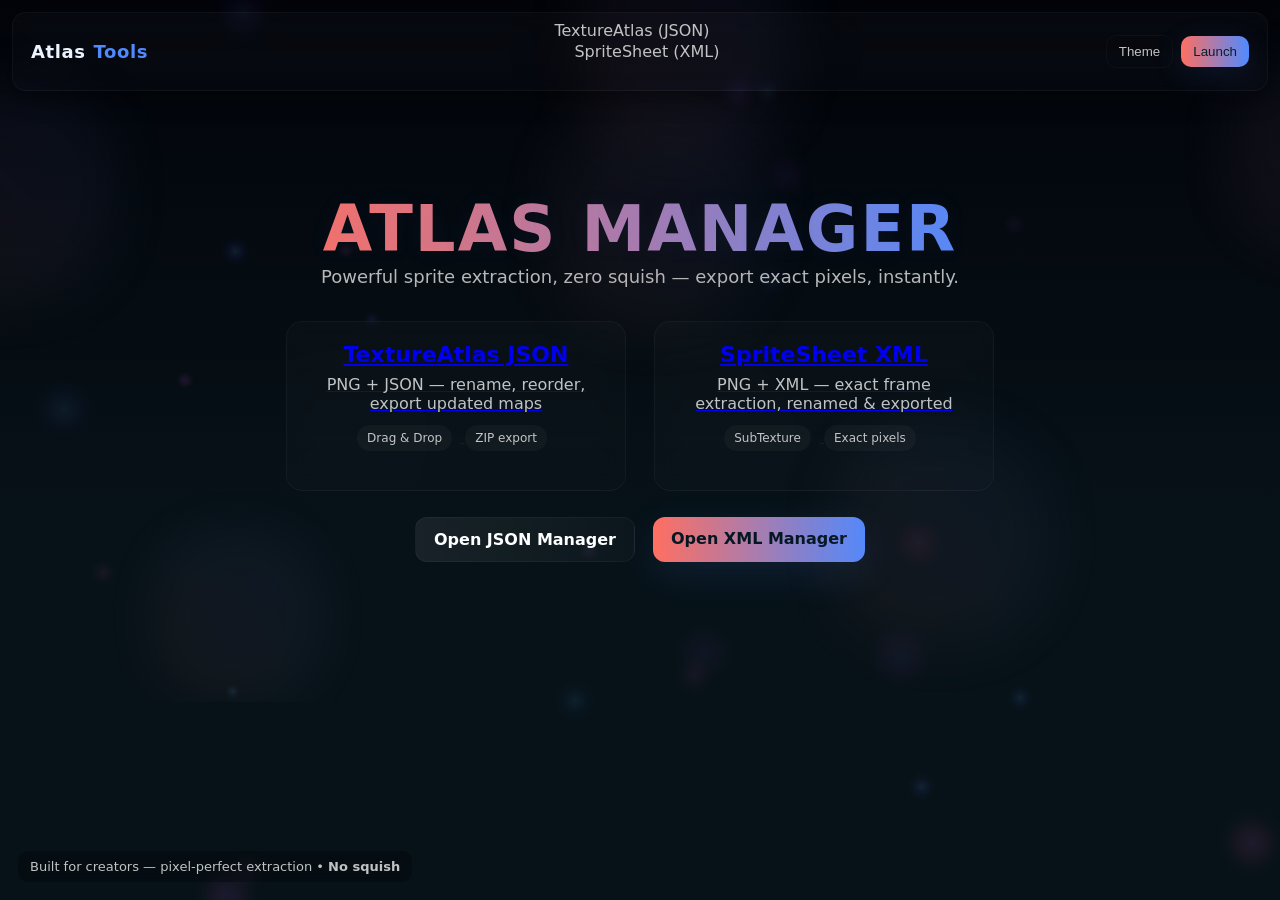
<file: index.html>
<!-- index.html (UPGRADED — EXTREME ANIMATIONS + TRANSITIONS + INTERACTIONS)
Place this at your project root and make sure css/index.css is at css/index.css -->
<!DOCTYPE html>
<html lang="en">
<head>
  <meta charset="utf-8" />
  <meta name="viewport" content="width=device-width,initial-scale=1" />
  <title>Atlas Manager Hub — Ultra</title>
  <link rel="stylesheet" href="css/index.css" />
</head>
<body>
  <!-- interactive particle canvas (behind UI) -->
  <canvas id="bg-canvas" class="bg-canvas" aria-hidden="true"></canvas>

  <!-- navigation (subtle glass) -->
  <nav class="nav">
    <div class="nav-left">
      <div class="logo" id="logo">Atlas<span>Tools</span></div>
    </div>
    <div class="nav-center">
      <a href="textureatlas.html" class="nav-link">TextureAtlas (JSON)</a>
      <a href="spritesheet.html" class="nav-link">SpriteSheet (XML)</a>
    </div>
    <div class="nav-right">
      <button id="themeBtn" class="btn btn-ghost">Theme</button>
      <button id="introBtn" class="btn btn-primary">Launch</button>
    </div>
  </nav>

  <!-- cinematic hero area -->
  <header class="hero" id="hero">
    <div class="hero-inner">
      <h1 class="hero-title">Atlas Manager</h1>
      <p class="hero-sub">Powerful sprite extraction, zero squish — export exact pixels, instantly.</p>

      <div class="cards-row" id="cardsRow">
        <a href="textureatlas.html" class="card card-tilt" data-card="json">
          <div class="card-ornament"></div>
          <div class="card-body">
            <h3>TextureAtlas JSON</h3>
            <p class="muted">PNG + JSON — rename, reorder, export updated maps</p>
            <div class="card-meta">
              <span class="chip">Drag & Drop</span>
              <span class="chip">ZIP export</span>
            </div>
          </div>
        </a>

        <a href="spritesheet.html" class="card card-tilt" data-card="xml">
          <div class="card-ornament"></div>
          <div class="card-body">
            <h3>SpriteSheet XML</h3>
            <p class="muted">PNG + XML — exact frame extraction, renamed & exported</p>
            <div class="card-meta">
              <span class="chip">SubTexture</span>
              <span class="chip">Exact pixels</span>
            </div>
          </div>
        </a>
      </div>

      <div class="cta-row">
        <a href="textureatlas.html" class="cta cta-left">Open JSON Manager</a>
        <a href="spritesheet.html" class="cta cta-right">Open XML Manager</a>
      </div>
    </div>

    <!-- animated floating lights -->
    <ul class="floaters" aria-hidden="true">
      <li style="--i:0;"></li><li style="--i:1;"></li><li style="--i:2;"></li>
      <li style="--i:3;"></li><li style="--i:4;"></li><li style="--i:5;"></li>
    </ul>
  </header>

  <footer class="foot">
    <div>Built for creators — pixel-perfect extraction • <strong>No squish</strong></div>
  </footer>

  <!-- interaction script (parallax, particles, tilt, shockwave, transitions) -->
  <script>
  /* index interactions — keep in index.html for easy copy/paste */
  (function () {
    // Elements
    const canvas = document.getElementById('bg-canvas');
    const ctx = canvas.getContext('2d', { alpha: true });
    const cards = Array.from(document.querySelectorAll('.card-tilt'));
    const hero = document.getElementById('hero');
    const logo = document.getElementById('logo');
    const themeBtn = document.getElementById('themeBtn');
    const introBtn = document.getElementById('introBtn');
    const cardsRow = document.getElementById('cardsRow');

    // Resize canvas
    function resize() {
      canvas.width = innerWidth;
      canvas.height = innerHeight;
    }
    addEventListener('resize', resize);
    resize();

    // PARTICLES
    const particles = [];
    const PARTICLE_COUNT = Math.max(24, Math.floor(innerWidth / 60));
    function rand(min, max){return Math.random()*(max-min)+min;}
    for (let i=0;i<PARTICLE_COUNT;i++){
      particles.push({
        x: rand(0, canvas.width),
        y: rand(0, canvas.height),
        vx: rand(-0.15,0.15),
        vy: rand(-0.05,0.05),
        r: rand(8,36),
        hue: rand(180,320),
        life: rand(60,240),
        amp: rand(0.4,1.2)
      });
    }
    let t = 0;
    function drawParticles() {
      ctx.clearRect(0,0,canvas.width,canvas.height);
      t += 0.01;
      for (let p of particles){
        p.x += p.vx * (1 + Math.sin(t*p.amp));
        p.y += p.vy * (1 + Math.cos(t*p.amp));
        p.life--;
        if (p.x < -100) p.x = canvas.width + 100;
        if (p.x > canvas.width + 100) p.x = -100;
        if (p.y < -100) p.y = canvas.height + 100;
        if (p.y > canvas.height + 100) p.y = -100;
        const g = ctx.createRadialGradient(p.x, p.y, 0, p.x, p.y, p.r);
        g.addColorStop(0, `hsla(${p.hue},90%,65%,${0.12 * p.amp})`);
        g.addColorStop(0.5, `hsla(${p.hue+40},80%,55%,${0.06 * p.amp})`);
        g.addColorStop(1, `rgba(10,10,10,0)`);
        ctx.fillStyle = g;
        ctx.beginPath();
        ctx.arc(p.x, p.y, p.r, 0, Math.PI*2);
        ctx.fill();
        if (p.life < 0) {
          p.x = rand(0, canvas.width); p.y = rand(0, canvas.height);
          p.vx = rand(-0.15,0.15); p.vy = rand(-0.05,0.05); p.r = rand(6,38); p.life = rand(60,240);
        }
      }
      requestAnimationFrame(drawParticles);
    }
    drawParticles();

    // PARALLAX (mouse move)
    let mouseX = 0, mouseY = 0;
    window.addEventListener('mousemove', (e) => {
      mouseX = (e.clientX / innerWidth - 0.5) * 2; // -1..1
      mouseY = (e.clientY / innerHeight - 0.5) * 2;
      // subtle hero parallax
      hero.style.transform = `translate3d(${mouseX * 8}px, ${mouseY * 6}px, 0)`;
      // logo tilt
      logo.style.transform = `translateZ(0) rotateY(${mouseX * 6}deg) rotateX(${-mouseY * 4}deg)`;
    });

    // 3D tilt for cards (requestAnimationFrame smoothing)
    cards.forEach(card => {
      card.addEventListener('mousemove', (ev) => {
        const rect = card.getBoundingClientRect();
        const cx = rect.left + rect.width/2;
        const cy = rect.top + rect.height/2;
        const dx = ev.clientX - cx;
        const dy = ev.clientY - cy;
        const px = dx / rect.width;
        const py = dy / rect.height;
        const rx = -py * 10;
        const ry = px * 12;
        card.style.transform = `perspective(900px) rotateX(${rx}deg) rotateY(${ry}deg) translateZ(8px) scale(1.02)`;
        card.style.boxShadow = `${-ry*2}px ${rx*2}px 40px rgba(0,0,0,0.45), 0 10px 40px rgba(0,0,0,0.25)`;
      });
      card.addEventListener('mouseleave', () => {
        card.style.transform = '';
        card.style.boxShadow = '';
      });
      // click shockwave animation
      card.addEventListener('click', (ev) => {
        const r = document.createElement('div');
        r.className = 'shockwave';
        const rect = card.getBoundingClientRect();
        r.style.left = (ev.clientX - rect.left) + 'px';
        r.style.top = (ev.clientY - rect.top) + 'px';
        card.appendChild(r);
        setTimeout(()=> r.remove(), 900);
      });
    });

    // theme toggle: toggles class on body with smooth transitions
    themeBtn.addEventListener('click', () => {
      document.body.classList.toggle('alt-theme');
      // brief flash
      document.body.animate([{filter:'brightness(1.2)'},{filter:'brightness(1)'}], {duration:420});
    });

    // cinematic launch: staggered animations & tilt intensity
    introBtn.addEventListener('click', () => {
      document.body.classList.add('launched');
      cardsRow.querySelectorAll('.card-tilt').forEach((c,i)=>{
        c.animate([{transform:'translateY(40px) scale(.94)', opacity:0},{transform:'translateY(0) scale(1)', opacity:1}], {delay: i*120, duration:600, easing:'cubic-bezier(.2,.9,.3,1)'});
      });
      // slightly intensify particles for a moment
      particles.forEach(p => { p.vx *= 1.6; p.vy *= 1.3; });
      setTimeout(()=> {
        particles.forEach(p => { p.vx *= 0.6; p.vy *= 0.8; });
      }, 1200);
    });

    // keyboard quick access
    window.addEventListener('keydown', (e) => {
      if (e.key === '1') location.href = 'textureatlas.html';
      if (e.key === '2') location.href = 'spritesheet.html';
      if (e.key === 't') themeBtn.click();
    });

    // accessibility: reduce motion if user prefers
    const mq = window.matchMedia('(prefers-reduced-motion: reduce)');
    if (mq.matches) {
      document.body.classList.add('reduced-motion');
    }

    // small helper: animate floating ornaments a bit more on hover
    document.querySelectorAll('.card-tilt').forEach(c => {
      c.addEventListener('mouseenter', () => c.classList.add('hovered'));
      c.addEventListener('mouseleave', () => c.classList.remove('hovered'));
    });

    // ripple on nav link click
    document.querySelectorAll('.nav-link, .cta').forEach(el => {
      el.addEventListener('click', (ev) => {
        const a = document.createElement('span');
        a.className = 'nav-ripple';
        el.appendChild(a);
        const rect = el.getBoundingClientRect();
        a.style.left = (ev.clientX - rect.left) + 'px';
        a.style.top = (ev.clientY - rect.top) + 'px';
        setTimeout(()=> a.remove(), 700);
      })
    });

  })();
  </script>
</body>
</html>
</file>
<file: css/index.css>
/* css/index.css — EXTREME UPGRADE (+ transitions, neon, parallax, particles, tilt, ripple, shockwave) */
:root{
  --bg1: #051018;
  --glass: rgba(255,255,255,0.04);
  --accent1: #ff6f61;
  --accent2: #4f8aff;
  --muted: rgba(255,255,255,0.75);
  --card-glow: 0 8px 40px rgba(79,138,255,0.08);
  --transition: 300ms cubic-bezier(.2,.9,.3,1);
}

/* base */
*{box-sizing:border-box}
html,body{height:100%;margin:0;background:linear-gradient(180deg,#02040a,#071218 60%);font-family:Inter,Segoe UI,system-ui,-apple-system,Roboto,"Helvetica Neue",Arial;color:#eaf3ff;transition:background var(--transition)}
body.alt-theme{background:linear-gradient(180deg,#081007,#0b1a12 60%);color:#eafef4}

/* reduced motion fallback */
body.reduced-motion *{animation:none!important;transition:none!important}

/* canvas behind everything */
.bg-canvas{position:fixed;inset:0;z-index:0;pointer-events:none;mix-blend-mode:screen;opacity:0.85;transition:opacity var(--transition)}

/* nav */
.nav{position:fixed;top:12px;left:12px;right:12px;display:flex;align-items:center;justify-content:space-between;padding:8px 18px;border-radius:14px;background:linear-gradient(180deg, rgba(255,255,255,0.02), rgba(255,255,255,0.01));backdrop-filter:blur(8px);z-index:50;border:1px solid rgba(255,255,255,0.04);box-shadow:0 6px 24px rgba(0,0,0,0.45);transition:transform .42s,var(--transition)}
.nav .logo{font-weight:800;font-size:18px;letter-spacing:0.6px;display:flex;align-items:center;gap:8px}
.nav .logo span{color:var(--accent2);font-weight:900}
.nav .nav-link{margin:0 8px;color:var(--muted);text-decoration:none;padding:8px 12px;border-radius:10px;transition:all .25s}
.nav .nav-link:hover{background:linear-gradient(90deg, rgba(255,255,255,0.02), rgba(255,255,255,0.01));transform:translateY(-2px);box-shadow:var(--card-glow)}
.nav .nav-right {display:flex;gap:8px;align-items:center}
.btn{padding:8px 12px;border-radius:10px;border:0;cursor:pointer;transition:transform .22s, box-shadow .22s}
.btn-ghost{background:transparent;color:var(--muted);border:1px solid rgba(255,255,255,0.03)}
.btn-primary{background:linear-gradient(90deg,var(--accent1),var(--accent2));color:#06202b;box-shadow:0 8px 32px rgba(79,138,255,0.12)}

/* hero */
.hero{min-height:78vh;display:flex;align-items:center;justify-content:center;padding:120px 28px 60px;position:relative;z-index:10;overflow:hidden}
.hero-inner{text-align:center;max-width:1100px;transform:translateZ(0);transition:transform var(--transition)}
.hero-title{font-size:64px;margin:0;letter-spacing:2px;line-height:0.92;background:linear-gradient(90deg,var(--accent1),var(--accent2));-webkit-background-clip:text;background-clip:text;color:transparent;text-transform:uppercase;text-shadow:0 0 24px rgba(79,138,255,0.06);animation:heroPulse 3.6s ease-in-out infinite}
@keyframes heroPulse{0%,100%{filter:drop-shadow(0 0 0 rgba(0,0,0,0))}50%{filter:drop-shadow(0 0 18px rgba(79,138,255,0.12))}}
.hero-sub{margin-top:8px;color:var(--muted);font-size:18px;opacity:0.95}

/* floating ornaments */
.floaters{position:absolute;inset:0;pointer-events:none;z-index:2}
.floaters li{position:absolute;width:220px;height:220px;border-radius:40%;filter:blur(32px);opacity:.06;background:linear-gradient(45deg,#ff6f61,#4f8aff);animation:floaty 8s infinite ease-in-out}
.floaters li:nth-child(1){left:-8%;top:10%;animation-delay:0s}
.floaters li:nth-child(2){right:-12%;top:4%;animation-delay:1s;transform:scale(.9)}
.floaters li:nth-child(3){left:10%;bottom:-6%;animation-delay:1.6s;transform:scale(.8)}
.floaters li:nth-child(4){right:18%;bottom:6%;animation-delay:2.1s}
.floaters li:nth-child(5){left:45%;top:-12%;animation-delay:2.6s}
.floaters li:nth-child(6){right:40%;top:14%;animation-delay:3.1s}
@keyframes floaty{0%{transform:translateY(0) rotate(0deg)}50%{transform:translateY(-24px) rotate(6deg)}100%{transform:translateY(0) rotate(0deg)}}

/* cards */
.cards-row{display:flex;gap:28px;justify-content:center;margin-top:34px}
.card{position:relative;width:340px;min-height:170px;border-radius:16px;padding:20px;background:linear-gradient(180deg, rgba(255,255,255,0.02), rgba(255,255,255,0.01));backdrop-filter:blur(10px);border:1px solid rgba(255,255,255,0.04);transition:transform var(--transition), box-shadow var(--transition), background var(--transition);overflow:hidden}
.card .card-ornament{position:absolute;inset:auto auto -40px -40px;width:180px;height:180px;border-radius:50%;background:radial-gradient(circle,#ffffff08,#0000);mix-blend-mode:screen;opacity:.12;transform:rotate(15deg);transition:opacity .6s}
.card:hover .card-ornament{opacity:.28}
.card h3{margin:0 0 8px 0;font-size:22px}
.card p.muted{color:var(--muted);margin:0 0 12px 0}
.card .chip{display:inline-block;padding:6px 10px;border-radius:999px;background:rgba(255,255,255,0.03);margin-right:8px;font-size:12px;color:var(--muted)}
.card:hover{transform:translateY(-18px) scale(1.02);box-shadow:0 18px 60px rgba(8,20,40,0.45)}
.card:active{transform:translateY(-8px) scale(.99)}

/* card tilt smoothing */
.card-tilt{will-change:transform;transition:transform 220ms cubic-bezier(.22,.9,.3,1), box-shadow var(--transition)}

/* cta */
.cta-row{margin-top:26px;display:flex;gap:18px;justify-content:center}
.cta{padding:12px 18px;border-radius:12px;text-decoration:none;font-weight:700;transition:all var(--transition)}
.cta-left{background:linear-gradient(90deg,#ffffff12,#ffffff06);color:#fff;border:1px solid rgba(255,255,255,0.04)}
.cta-right{background:linear-gradient(90deg,var(--accent1),var(--accent2));color:#041823;box-shadow:0 12px 40px rgba(79,138,255,0.12)}

/* hover ripple for nav/cta */
.nav-ripple, .cta .nav-ripple {position:absolute;border-radius:50%;transform:translate(-50%,-50%);pointer-events:none;background:rgba(255,255,255,0.12);width:14px;height:14px;animation:ripple .7s ease-out}
@keyframes ripple{0%{opacity:1;transform:translate(-50%,-50%) scale(.4)}100%{opacity:0;transform:translate(-50%,-50%) scale(10)}}

/* shockwave inside card */
.card .shockwave{position:absolute;border-radius:50%;width:10px;height:10px;background:rgba(255,255,255,0.12);transform:translate(-50%,-50%);pointer-events:none;animation:shock 900ms cubic-bezier(.2,.8,.2,1)}
@keyframes shock{0%{opacity:.9;transform:translate(-50%,-50%) scale(.2)}60%{opacity:.5}100%{opacity:0;transform:translate(-50%,-50%) scale(8)}}

/* footer */
.foot{position:fixed;left:18px;bottom:18px;padding:8px 12px;border-radius:10px;background:rgba(0,0,0,0.25);backdrop-filter:blur(6px);font-size:13px;color:var(--muted);z-index:20;transition:transform .4s}

/* transitions for all interactive things */
a, button, .card, .nav-link, .cta { transition: all var(--transition) }

/* slight gradient underline hover effect for links */
.nav-link::after{content:'';display:block;height:2px;width:0;background:linear-gradient(90deg,var(--accent1),var(--accent2));transition:width .28s ease;opacity:.95}
.nav-link:hover::after{width:100%;}

/* responsiveness */
@media (max-width:920px){
  .cards-row{flex-direction:column;gap:18px}
  .hero-title{font-size:40px}
  .nav{padding:8px}
}

/* subtle entrance animations (for "launched" state) */
body.launched .hero-title{transform:translateY(-4px) scale(1.02);transition:transform .9s cubic-bezier(.18,.9,.25,1)}
</file>
